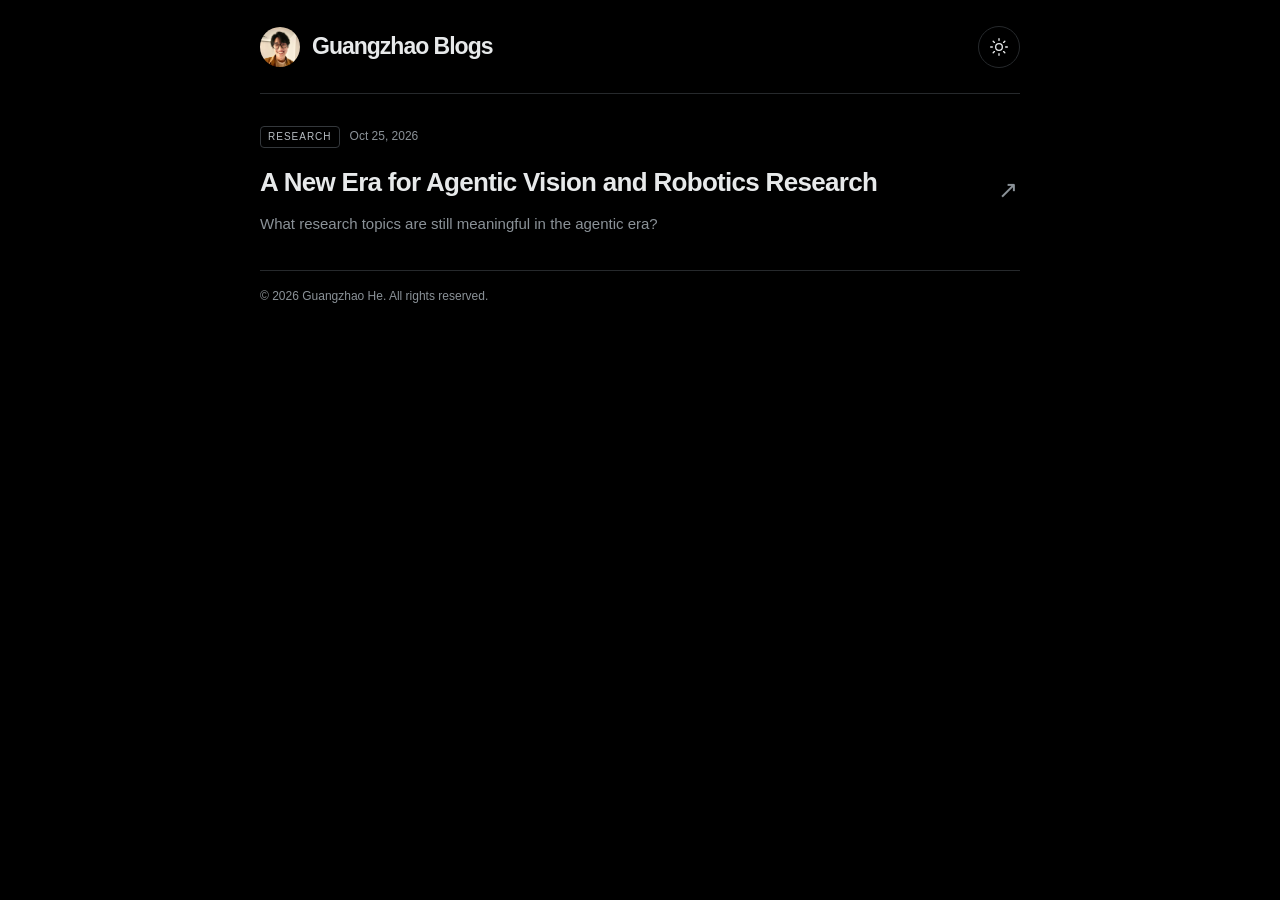
<file: blog/index.html>
<!doctype html>
<html lang="en">
  <head>
    <meta charset="utf-8">
    <meta name="viewport" content="width=device-width, initial-scale=1">
    <meta name="color-scheme" content="dark light">
    <meta name="description" content="Research, music, and everything else. By Guangzhao (Alex) He.">
    <title>Guangzhao Blogs</title>
    <link rel="icon" href="../images/AlexHe.jpg">
    <script src="theme.js?v=78858cc07d3a"></script>
    <link rel="stylesheet" href="blog.css?v=68e6e1115f8b">
    <script defer src="vendor/marked.umd.js?v=b82b9334406d"></script>
    <script defer src="vendor/purify.min.js?v=cd37898f9782"></script>
    <script defer src="blog.js?v=b8265cff23e1"></script>
  </head>
  <body>
    <a class="skip-link" href="#main">Skip to content</a>
    <div class="page">
      <header class="site-header">
        <a class="wordmark" href="https://www.guangzhaohe.com/" aria-label="Guangzhao Blogs, home">
          <img src="../images/AlexHe.jpg" width="40" height="40" alt="">
          <span>Guangzhao Blogs</span>
        </a>
        <button id="theme-toggle" class="theme-toggle" type="button" aria-label="Switch to day mode" title="Switch to day mode" hidden>
          <svg class="sun-icon" width="20" height="20" viewBox="0 0 24 24" fill="none" stroke="currentColor" stroke-width="1.6" stroke-linecap="round" aria-hidden="true"><circle cx="12" cy="12" r="4"/><path d="M12 2v2m0 16v2M2 12h2m16 0h2M5 5l1.5 1.5m11 11L19 19M5 19l1.5-1.5m11-11L19 5"/></svg>
          <svg class="moon-icon" width="20" height="20" viewBox="0 0 24 24" fill="none" stroke="currentColor" stroke-width="1.6" stroke-linecap="round" stroke-linejoin="round" aria-hidden="true"><path d="M20.8 13.3A9 9 0 0 1 10.7 3.2a9 9 0 1 0 10.1 10.1Z"/></svg>
        </button>
      </header>

      <main id="main">
        <section id="blog-index" aria-label="Blog">
          <div id="post-list" aria-live="polite"><p class="state-message">Loading posts…</p></div>
        </section>

        <article id="blog-article" hidden aria-labelledby="article-title">
          <a class="back-link" href="./"><span aria-hidden="true">←</span> Back to Home</a>
          <header class="article-header">
            <h1 id="article-title"></h1>
            <p id="article-description" class="article-description"></p>
            <div class="article-byline">
              <a class="author" href="../">
                <img src="../images/AlexHe.jpg" width="44" height="44" alt="">
                <span><strong>Guangzhao (Alex) He</strong><span class="author-caption" id="article-meta"></span></span>
              </a>
              <button class="copy-link" id="copy-link" type="button" aria-label="Copy article link" title="Copy article link">
                <svg width="20" height="20" viewBox="0 0 24 24" fill="none" stroke="currentColor" stroke-width="1.6" aria-hidden="true"><path d="m10 13 4-4m-6 6-1 1a4.24 4.24 0 0 1-6-6l4-4a4.24 4.24 0 0 1 6 0m2 2 1-1a4.24 4.24 0 0 1 6 6l-4 4a4.24 4.24 0 0 1-6 0" transform="translate(1 1)"/></svg>
              </button>
            </div>
            <p id="copy-status" class="copy-status" role="status"></p>
          </header>
          <div id="article-body" class="prose"></div>
        </article>
        <section id="error-state" class="error-state" hidden aria-live="polite">
          <p class="eyebrow">SOMETHING WENT WRONG</p>
          <h1 id="error-title">Unable to load this page.</h1>
          <p id="error-message"></p>
          <a href="./">← Back to blog</a>
        </section>
        <noscript><p class="state-message">Enable JavaScript to browse the blog. You can also read <a href="posts/a-new-era-for-agentic-vision-and-robotics-research.md">A New Era for Agentic Vision and Robotics Research as plain Markdown</a>.</p></noscript>
      </main>
      <footer class="copyright">© 2026 Guangzhao He. All rights reserved.</footer>
    </div>
  </body>
</html>
</file>
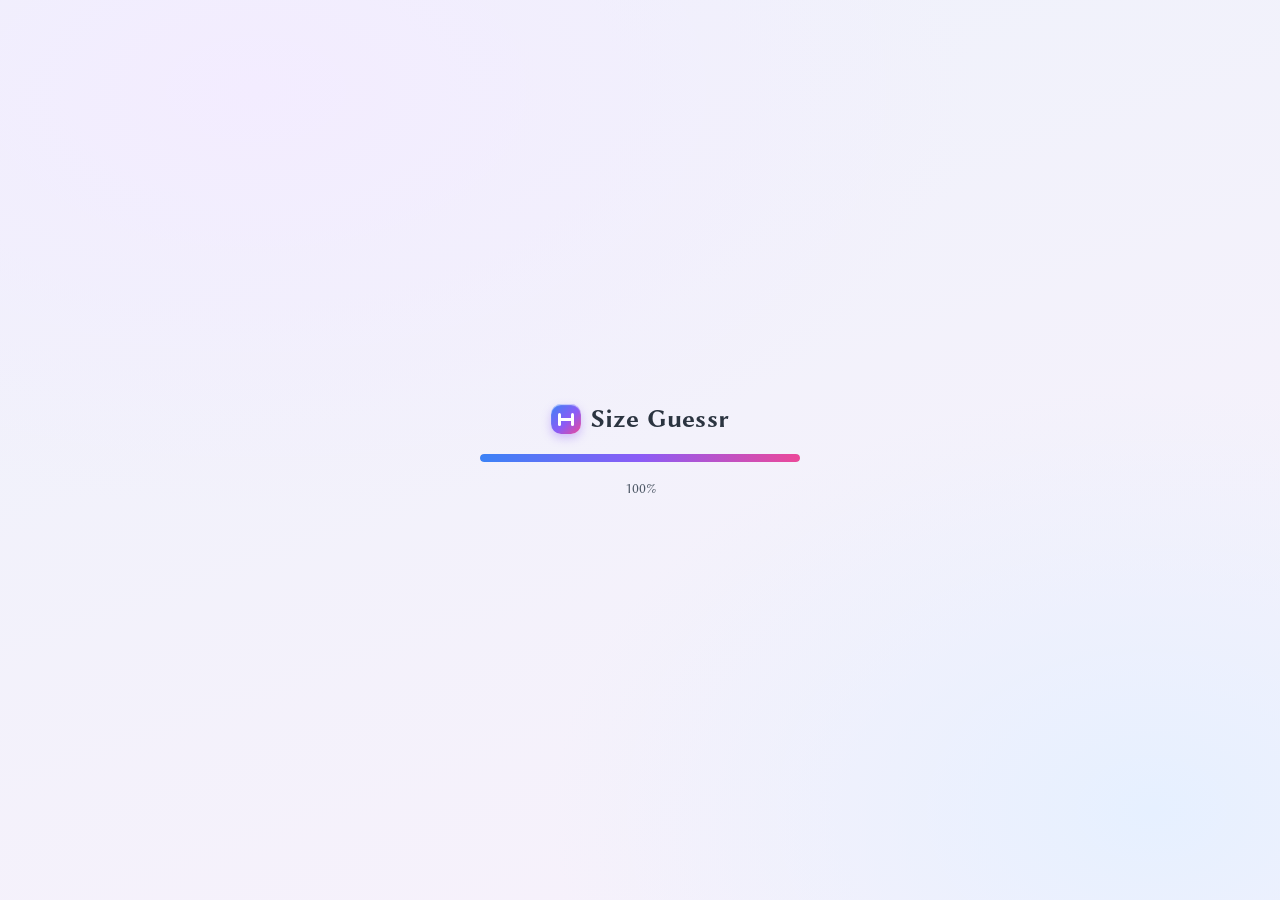
<file: easter/size-guessr/index.html>
<!doctype html>
<html lang="en">
<head>
<meta charset="utf-8">
<meta name="viewport" content="width=device-width, initial-scale=1">
<title>Size Guessr</title>
<meta name="description" content="Guess how big things are from a single photo, and try to beat two metric depth methods.">
<link rel="preconnect" href="https://fonts.googleapis.com">
<link rel="preconnect" href="https://fonts.gstatic.com" crossorigin>
<link href="https://fonts.googleapis.com/css2?family=Anton&display=swap" rel="stylesheet">
<link rel="stylesheet" href="style.css">
</head>
<body class="loading">
<div id="loader" role="progressbar" aria-label="Loading" aria-valuemin="0" aria-valuemax="100">
  <div class="brand"><span class="logo"><i></i></span>Size Guessr</div>
  <div class="lbar"><i id="lfill"></i></div>
  <div class="lpct" id="lpct">0%</div>
</div>
<div id="bg" aria-hidden="true">
  <div id="bgcam">
    <div id="world">
      <div class="wall" id="wall"></div>
      <div class="floor"></div>
    </div>
  </div>
</div>
<div id="viewport">
  <div id="cam">

    <div id="deck">
      <div class="glare"></div>

      <header class="top">
        <div class="brand"><span class="logo"><i></i></span>Size Guessr</div>
        <div class="roundtag" id="roundtag"></div>
      </header>

      <!-- menu -->
      <section class="screen menu" id="menu">
        <h1>How big is it, <em>really?</em></h1>
        <p class="lede">You get one photo and one ruler. Guess its real length. Two methods from our upcoming work guess too,
          and the guess closest to the measured truth takes the round.</p>
        <div class="versus">
          <div class="vs-card c-you"><b>You</b><span>eyes and intuition</span></div>
          <div class="vs-x">vs</div>
          <div class="vs-card c-a"><b>Method A</b><span>one photo in, metres out</span></div>
          <div class="vs-card c-b"><b>Method B</b><span>one photo in, metres out</span></div>
        </div>
        <div class="pick">
          <div class="pick-label">Rounds</div>
          <div class="seg" id="seg" role="radiogroup" aria-label="Number of rounds">
            <span class="seg-thumb"></span>
          </div>
        </div>
        <button class="btn primary" id="start">Start</button>
      </section>

      <!-- play -->
      <section class="screen play" id="play" hidden>
        <div class="board" id="board"></div>
        <div class="playgrid">
          <div class="stage" id="stage">
            <img id="imgA" alt="" draggable="false">
            <img id="imgB" alt="" draggable="false">
            <svg id="ruler" viewBox="0 0 960 640" preserveAspectRatio="none"></svg>
            <div class="tag" id="dstag"></div>
          </div>
          <div class="ctl">
            <h2 id="q"></h2>
            <div class="big" id="val"></div>
            <input type="range" id="slider" min="0" max="1000" value="500" aria-label="Your guess">
            <div class="scale"><span>1 cm</span><span>30 m</span></div>
            <button class="btn primary" id="go">Lock in</button>
            <div class="ans" id="ans"></div>
          </div>
        </div>
      </section>

      <!-- result -->
      <section class="screen result" id="result" hidden>
        <div class="rtitle" id="rtitle"></div>
        <div class="rsub" id="rsub"></div>
        <div class="board big-board" id="board2"></div>
        <div class="rstats" id="rstats"></div>
        <div class="endbtns">
          <button class="btn secondary share" type="button">Share</button>
          <button class="btn primary" id="again">Play again</button>
        </div>
      </section>

      <footer class="foot">Ground truth comes from depth sensors. Methods A and B see only the photo.</footer>
    </div>
  </div>
</div>

<!-- failure sequence -->
<div id="wasted" aria-live="assertive" hidden>
  <div class="band"><div class="word">WASTED</div></div>
  <div class="wsub" id="wsub"></div>
  <div class="endbtns">
    <button class="btn ghost share" type="button">Share</button>
    <button class="btn ghost" id="retry">Try again</button>
  </div>
</div>
<div id="confetti" aria-hidden="true"></div>
<div id="toast" role="status" aria-live="polite"></div>

<script src="questions.js"></script>
<script src="game.js"></script>
</body>
</html>
</file>
<file: blog/blog.css>
:root {
  color-scheme: dark;
  --bg: #000;
  --text: #e7e9ea;
  --muted: #8b9298;
  --line: #26292c;
  --blue: #59b4f5;
  --hover-text: #fff;
  --hover-bg: #090909;
  --button-hover: #181818;
  --tag-text: #b7bdc2;
  --tag-border: #34383c;
  --link-hover: #a0d8ff;
  --quote-border: #62696e;
  --quote-text: #aeb5ba;
  --inline-code-bg: #17191b;
  --code-bg: #0d0f10;
  --table-bg: #101214;
  --selection-bg: #1d5075;
  --selection-text: #fff;
  font-family: -apple-system, BlinkMacSystemFont, "Segoe UI", Helvetica, Arial, sans-serif;
  background: var(--bg);
  color: var(--text);
}

:root[data-theme="light"] {
  color-scheme: light;
  --bg: #fcfaf5;
  --text: #302c24;
  --muted: #716653;
  --line: #e3dfd6;
  --blue: #32677d;
  --hover-text: #19160f;
  --hover-bg: rgb(111 85 40 / 4%);
  --button-hover: #efebe3;
  --tag-text: #645a48;
  --tag-border: #d6cfc2;
  --link-hover: #204b60;
  --quote-border: #ab9978;
  --quote-text: #6a5d48;
  --inline-code-bg: #efebe3;
  --code-bg: #f5f2eb;
  --table-bg: #f2eee6;
  --selection-bg: #e9dfc9;
  --selection-text: #302c24;
  /* A small, pre-rendered tile adds paper grain without a live noise filter. */
  background-image: url('assets/paper-grain.png');
  background-size: 192px 192px;
}

* { box-sizing: border-box; }
[hidden] { display: none !important; }
body { margin: 0; }
a { color: inherit; text-decoration: none; }
button { font: inherit; }
a, button { -webkit-tap-highlight-color: transparent; }
a:focus-visible, button:focus-visible, [tabindex]:focus-visible { outline: 2px solid var(--blue); outline-offset: 5px; }
::selection { background: var(--selection-bg); color: var(--selection-text); }
.page { max-width: 840px; padding: 0 40px; margin: 0 auto; }
.site-header { height: 94px; display: flex; align-items: center; justify-content: space-between; gap: 12px; border-bottom: 1px solid var(--line); }
.wordmark { display: inline-flex; align-items: center; gap: 12px; font-size: 23px; font-weight: 750; letter-spacing: -1px; }
.wordmark img { border-radius: 50%; object-fit: cover; flex-shrink: 0; }
.intro h1 > span { color: var(--muted); }
.wordmark:hover, .site-footer a:hover, .back-link:hover { color: var(--hover-text); }
.theme-toggle { display: grid; place-items: center; width: 42px; height: 42px; flex-shrink: 0; border-radius: 50%; border: 1px solid var(--line); background: transparent; color: var(--text); cursor: pointer; }
.theme-toggle:hover { background: var(--button-hover); }
.moon-icon { display: none; }
:root[data-theme="light"] .sun-icon { display: none; }
:root[data-theme="light"] .moon-icon { display: block; }
.theme-toggle svg { transition: transform 350ms ease; }
.theme-toggle:hover svg { transform: rotate(18deg); }
.theme-toggle[aria-disabled="true"] { cursor: progress; }
@property --tide-radius {
  syntax: '<length>';
  inherits: false;
  initial-value: 0px;
}
.theme-wave { position: fixed; inset: 0; pointer-events: none; view-transition-name: theme-wave; }
.theme-tide::view-transition { pointer-events: none; }
.theme-tide::view-transition-group(root),
.theme-tide::view-transition-group(theme-wave),
.theme-tide::view-transition-old(root),
.theme-tide::view-transition-new(root),
.theme-tide::view-transition-old(theme-wave),
.theme-tide::view-transition-new(theme-wave) { animation: none; mix-blend-mode: normal; }
.theme-tide::view-transition-old(root) { z-index: 1; }
.theme-tide::view-transition-new(root) { z-index: 2; }
.theme-tide::view-transition-group(theme-wave) {
  z-index: 3;
  backdrop-filter: blur(3px) saturate(1.5) brightness(1.12);
  -webkit-backdrop-filter: blur(3px) saturate(1.5) brightness(1.12);
  background: linear-gradient(125deg, rgb(179 221 255 / 18%), rgb(255 255 255 / 30%) 40%, rgb(220 199 255 / 12%) 70%, rgb(155 223 239 / 18%));
  mask-image: radial-gradient(
    circle at var(--tide-x) var(--tide-y),
    transparent max(0px, calc(var(--tide-radius) - var(--tide-band))),
    #000 max(0px, calc(var(--tide-radius) - var(--tide-band) * 0.35)),
    #000 max(0px, calc(var(--tide-radius) + var(--tide-band) * 0.12)),
    transparent max(0px, calc(var(--tide-radius) + var(--tide-band) * 0.65))
  );
  pointer-events: none;
}
.theme-fade, .theme-fade * {
  transition: background-color 400ms ease, color 400ms ease, border-color 400ms ease;
}
.intro { padding: 70px 0 52px; }
.eyebrow { margin: 0 0 24px; color: var(--muted); font-size: 11px; letter-spacing: 2px; font-weight: 600; line-height: 1.5; }
.status-dot { display: inline-block; width: 6px; height: 6px; margin: 0 9px 1px 0; border-radius: 50%; background: var(--text); }
h1 { margin: 0; font-size: clamp(38px, 6vw, 58px); line-height: 1.08; letter-spacing: -2.6px; font-weight: 750; overflow-wrap: anywhere; }
.intro-description { color: var(--muted); font-size: 17px; line-height: 1.6; margin: 24px 0 30px; }
.author { display: inline-flex; align-items: center; gap: 12px; min-width: 0; }
.author img { border-radius: 50%; object-fit: cover; flex-shrink: 0; }
.author strong { display: block; font-size: 14px; font-weight: 600; line-height: 1.5; }
.author-caption { display: block; color: var(--muted); font-size: 13px; line-height: 1.5; margin-top: 1px; }
#article-meta { display: flex; flex-wrap: wrap; column-gap: 24px; row-gap: 2px; }
.post-card { display: block; position: relative; padding: 32px 40px 34px 0; border-bottom: 1px solid var(--line); transition: background 150ms ease; }
.post-card:hover { background: var(--hover-bg); }
.post-meta { display: flex; flex-wrap: wrap; align-items: center; gap: 10px; color: var(--muted); font-size: 12px; line-height: 1.6; }
.post-tag { color: var(--tag-text); border: 1px solid var(--tag-border); border-radius: 4px; font-size: 10px; letter-spacing: 1px; padding: 2px 7px; text-transform: uppercase; }
.post-card h3 { font-size: 26px; font-weight: 700; letter-spacing: -.7px; line-height: 1.25; margin: 18px 0 12px; overflow-wrap: anywhere; }
.post-card p { margin: 0; color: var(--muted); font-size: 15px; line-height: 1.7; max-width: 590px; }
.post-arrow { position: absolute; top: 82px; right: 2px; color: var(--muted); font-size: 24px; }
.post-card:hover .post-arrow { color: var(--text); }
.site-footer { display: flex; justify-content: space-between; flex-wrap: wrap; gap: 16px; padding: 32px 0 36px; margin-top: 56px; font-size: 12px; line-height: 1.5; color: var(--muted); }
.site-footer a span { margin-left: 5px; }
.back-link { display: inline-flex; align-items: center; gap: 10px; min-width: 44px; min-height: 44px; margin: 18px 0 30px; font-size: 14px; color: var(--muted); }
#blog-article { padding-bottom: max(36.4px, 7.9625vh); }
.copyright { padding: 16px 0 24px; color: var(--muted); font-size: 12px; line-height: 1.5; }
.article-header .eyebrow { margin-bottom: 20px; }
.article-header h1 { font-size: clamp(36px, 6vw, 54px); letter-spacing: -1.8px; line-height: 1.12; }
.article-description { color: var(--muted); font-size: 20px; line-height: 1.5; margin: 22px 0 30px; }
.article-byline { display: flex; align-items: center; justify-content: space-between; gap: 20px; }
.copy-link { display: grid; place-items: center; width: 42px; height: 42px; flex-shrink: 0; border-radius: 50%; border: 1px solid var(--line); background: transparent; color: var(--text); cursor: pointer; }
.copy-link:hover { background: var(--button-hover); }
.copy-status { min-height: 20px; margin: 8px 0; text-align: right; color: var(--muted); font-size: 12px; overflow-wrap: anywhere; }
.article-header { border-bottom: 1px solid var(--line); }
.prose { font-size: 18px; line-height: 1.8; padding-top: 16px; overflow-wrap: anywhere; }
.prose > :first-child { margin-top: 24px; }
.prose p { margin: 24px 0; }
.prose h1, .prose h2, .prose h3, .prose h4, .prose h5, .prose h6 { line-height: 1.3; margin: 40px 0 16px; letter-spacing: -.5px; font-weight: 700; }
.prose h1 { font-size: 34px; }
.prose h2 { font-size: 28px; }
.prose h3 { font-size: 23px; }
.prose h4, .prose h5, .prose h6 { font-size: 19px; }
.prose a, .state-message a, .error-state a { color: var(--blue); text-decoration: underline; text-underline-offset: 4px; }
.prose a:hover { color: var(--link-hover); }
.prose blockquote { border-left: 3px solid var(--quote-border); padding: 0 0 0 24px; margin: 30px 0; color: var(--quote-text); }
.prose ul, .prose ol { padding-left: 26px; margin: 24px 0; }
.prose li { padding-left: 5px; margin: 8px 0; }
.prose li > ul, .prose li > ol { margin: 8px 0; }
.prose input[type="checkbox"] { accent-color: var(--blue); margin-right: 8px; }
.prose code { font: .85em/1.6 "SFMono-Regular", Consolas, "Liberation Mono", monospace; background: var(--inline-code-bg); border-radius: 4px; padding: 3px 6px; }
.prose pre { background: var(--code-bg); border: 1px solid var(--line); border-radius: 10px; padding: 22px; overflow-x: auto; margin: 28px 0; }
.prose pre code { padding: 0; background: transparent; font-size: 14px; overflow-wrap: normal; }
.prose img { display: block; max-width: 100%; height: auto; border-radius: 10px; margin: 28px auto; }
.prose figure { margin: 32px 0; }
.prose figure > a { display: block; cursor: zoom-in; }
.prose figure img { width: 100%; margin: 0; }
.prose figcaption { margin-top: 10px; color: var(--muted); font-size: 12px; line-height: 1.6; }
.prose a[href^="#ref-"] { font-size: .75em; vertical-align: super; text-decoration: none; white-space: nowrap; }
.prose [id^="ref-"] { scroll-margin-top: 32px; }
.prose ol:has([id^="ref-"]) { font-size: 14px; line-height: 1.65; }
.prose li:has(> [id^="ref-"]:target) { background: var(--inline-code-bg); }
.prose .tweet-embed { position: relative; max-width: 550px; margin: 32px auto; }
:root[data-theme="dark"] .tweet-embed iframe { border-radius: 16px; overflow: hidden; }
.prose .tweet-fallback { padding: 20px; border: 1px solid var(--line); border-radius: 14px; font-size: 16px; }
.prose .tweet-fallback p { margin: 0 0 14px; }
.prose .tweet-fallback p:last-child { margin-bottom: 0; color: var(--muted); font-size: 13px; }
.tweet-pending { position: absolute; top: 0; width: 100%; visibility: hidden; pointer-events: none; }
.prose hr { border: 0; border-top: 1px solid var(--line); margin: 40px 0; }
.table-scroll { overflow-x: auto; margin: 28px 0; }
.prose table { border-collapse: collapse; width: 100%; font-size: 15px; text-align: left; }
.prose th, .prose td { padding: 12px 16px; border: 1px solid var(--line); min-width: 120px; }
.prose th { background: var(--table-bg); font-weight: 600; }
.article-end { margin-top: 48px; padding-top: 26px; border-top: 1px solid var(--line); display: flex; align-items: center; justify-content: space-between; gap: 20px; }
.article-end > span { font-size: 32px; color: var(--muted); }
.article-end a { font-size: 14px; }
.state-message { padding: 32px 0; color: var(--muted); line-height: 1.7; }
.error-state { padding: 70px 0; }
.error-state p { color: var(--muted); line-height: 1.7; }
.skip-link { position: absolute; top: -100px; left: 16px; padding: 12px; background: var(--text); color: var(--bg); z-index: 2; }
.skip-link:focus { top: 12px; }
@media (max-width: 600px) {
  .page { padding: 0 22px; }
  .site-header { height: 76px; }
  .wordmark { font-size: 21px; gap: 10px; }
  .intro { padding: 48px 0 38px; }
  h1 { letter-spacing: -1.8px; }
  .intro-description { font-size: 16px; }
  .post-card { padding-top: 26px; }
  .post-card h3 { font-size: 24px; }
  .back-link { margin-bottom: 32px; }
  .article-description { font-size: 18px; }
  .article-byline { gap: 12px; }
  .article-byline .author strong { font-size: 13px; }
  .article-byline .author-caption { font-size: 12px; }
  .prose { font-size: 17px; }
  .prose pre { padding: 16px; }
  .site-footer { margin-top: 40px; }
}
@media (prefers-reduced-motion: reduce) {
  * { transition: none !important; }
}
</file>
<file: easter/size-guessr/style.css>
@font-face { font-family: 'Biolinum'; src: url('fonts/LinBiolinum_R.otf') format('opentype'); font-weight: 400; font-display: swap; }
@font-face { font-family: 'Biolinum'; src: url('fonts/LinBiolinum_RB.otf') format('opentype'); font-weight: 700; font-display: swap; }

:root {
  --ink: #2b3440; --muted: #4e5866; --faint: #747d89;
  --blue: #3b82f6; --purple: #8b5cf6; --pink: #ec4899; --amber: #f59e0b; --green: #10a37f; --red: #e5484d;
  --you: #f59e0b; --a: #3b82f6; --b: #8b5cf6;
  --panel: #f5f6f8; --line: #e3e6eb;
  --bg1: #eef2fb; --bg2: #f8f1fb;
}
* { box-sizing: border-box; }
[hidden] { display: none !important; }
html, body { height: 100%; }
body {
  margin: 0; color: var(--ink); overflow: hidden;
  font: 18px/1.5 'Biolinum', 'Linux Biolinum O', Georgia, serif; -webkit-font-smoothing: antialiased;
  background: radial-gradient(1200px 700px at 20% 10%, #f3ecff 0%, transparent 60%),
              radial-gradient(1000px 700px at 90% 90%, #e6f0ff 0%, transparent 60%), linear-gradient(160deg, var(--bg1), var(--bg2));
}
button { font: inherit; color: inherit; }

/* ------------------------------------------------------------------ 3D scene */
#bg { position: fixed; inset: 0; perspective: 1300px; perspective-origin: 50% 45%; overflow: hidden; pointer-events: none; transition: filter .6s; }
#bgcam { position: absolute; inset: 0; transform-style: preserve-3d; }
#viewport { position: fixed; inset: 0; perspective: 1300px; perspective-origin: 50% 45%; overflow-x: hidden; overflow-y: auto; }
#cam { position: relative; min-height: 100%; transform-style: preserve-3d; display: grid; place-items: center; padding: 28px 16px; pointer-events: none; }

#world { position: absolute; inset: 0; transform-style: preserve-3d; }
#world .wall { position: absolute; left: 50%; top: 50%; width: 4400px; height: 2300px; margin: -1150px 0 0 -2200px;
  transform: translateZ(-900px); display: grid; grid-template-columns: repeat(16, 1fr); gap: 22px; align-content: center; opacity: .2;
  filter: saturate(.7) blur(1.2px); transition: opacity 1.2s, filter 1.2s; }
#world .wall i { display: block; border-radius: 14px; background: #fff center / cover no-repeat; aspect-ratio: 3 / 2;
  box-shadow: 0 10px 30px rgba(31, 41, 55, .18); }
#world .floor { position: absolute; left: 50%; top: 50%; width: 5000px; height: 3000px; margin: -1500px 0 0 -2500px;
  transform: translateY(560px) rotateX(90deg); opacity: .35;
  background-image: linear-gradient(rgba(43, 52, 64, .18) 1.5px, transparent 1.5px), linear-gradient(90deg, rgba(43, 52, 64, .18) 1.5px, transparent 1.5px);
  background-size: 120px 120px; -webkit-mask-image: radial-gradient(closest-side, #000 30%, transparent 100%); mask-image: radial-gradient(closest-side, #000 30%, transparent 100%);
  transition: opacity 1.2s; }

/* ------------------------------------------------------------------ deck (glass card) */
#deck { position: relative; width: min(1160px, 100%); border-radius: 30px; padding: 18px 22px 14px;
  background: rgba(255, 255, 255, .62); -webkit-backdrop-filter: blur(26px) saturate(1.7); backdrop-filter: blur(26px) saturate(1.7);
  box-shadow: inset 0 1px 0 rgba(255, 255, 255, .95), inset 0 0 0 1px rgba(255, 255, 255, .55), 0 40px 80px -20px rgba(31, 41, 55, .35), 0 12px 30px rgba(31, 41, 55, .12);
  transform-style: flat; will-change: transform; pointer-events: auto; }
#deck .glare { position: absolute; inset: 0; border-radius: inherit; pointer-events: none; mix-blend-mode: soft-light;
  background: radial-gradient(600px 400px at var(--gx, 30%) var(--gy, 0%), rgba(255, 255, 255, .9), transparent 60%); }

.top { display: flex; align-items: center; justify-content: space-between; margin-bottom: 10px; }
.brand { display: flex; align-items: center; gap: 10px; font-weight: 700; font-size: 22px; letter-spacing: .2px; }
.logo { width: 30px; height: 30px; border-radius: 10px; position: relative; background: linear-gradient(135deg, var(--blue), var(--purple) 55%, var(--pink));
  box-shadow: inset 0 1px 1px rgba(255, 255, 255, .7), 0 4px 10px rgba(139, 92, 246, .35); }
.logo i { position: absolute; left: 7px; right: 7px; top: 14px; height: 3px; border-radius: 2px; background: #fff; }
.logo i::before, .logo i::after { content: ''; position: absolute; top: -5px; width: 3px; height: 13px; border-radius: 2px; background: #fff; }
.logo i::before { left: 0; } .logo i::after { right: 0; }
.roundtag { color: var(--muted); font-size: 16px; font-variant-numeric: tabular-nums; }
.foot { margin-top: 12px; color: var(--faint); font-size: 13px; text-align: center; }

/* glass pills and buttons */
.btn { border: 0; cursor: pointer; border-radius: 999px; padding: 12px 28px; font-weight: 700; font-size: 18px; transition: transform .15s, box-shadow .2s, opacity .2s; }
.btn.primary { color: #fff; background: linear-gradient(135deg, #4f8df7, #8b5cf6 60%, #d946a8);
  box-shadow: inset 0 1px 1px rgba(255, 255, 255, .6), inset 0 -2px 6px rgba(0, 0, 0, .12), 0 8px 22px rgba(139, 92, 246, .35); }
.btn.primary:hover { transform: translateY(-1px) scale(1.02); }
.btn.primary:active { transform: scale(.98); }
.btn:disabled { opacity: .45; cursor: default; transform: none; }
.btn.ghost { color: #fff; background: rgba(255, 255, 255, .14); box-shadow: inset 0 0 0 1.5px rgba(255, 255, 255, .55); -webkit-backdrop-filter: blur(8px); backdrop-filter: blur(8px); }

/* ------------------------------------------------------------------ menu */
.menu { text-align: center; padding: 18px 10px 6px; }
.menu h1 { font-size: clamp(34px, 5vw, 58px); line-height: 1.05; margin: 8px 0 12px; }
.menu h1 em { font-style: normal; background: linear-gradient(90deg, var(--blue), var(--purple), var(--pink)); -webkit-background-clip: text; background-clip: text; color: transparent; }
.lede { max-width: 640px; margin: 0 auto 22px; color: var(--muted); font-size: 19px; }
.versus { display: flex; justify-content: center; align-items: center; gap: 12px; flex-wrap: wrap; margin-bottom: 26px; }
.vs-card { min-width: 170px; padding: 12px 16px; border-radius: 18px; background: rgba(255, 255, 255, .75); display: flex; flex-direction: column;
  box-shadow: inset 0 0 0 2px color-mix(in srgb, var(--c) 55%, transparent), 0 6px 16px rgba(31, 41, 55, .08); }
.vs-card b { color: var(--c); font-size: 20px; } .vs-card span { color: var(--faint); font-size: 14px; }
.vs-x { font-weight: 700; color: var(--faint); font-size: 20px; padding: 0 4px; }
.c-you { --c: var(--you); } .c-a { --c: var(--a); } .c-b { --c: var(--b); }

.pick { display: flex; flex-direction: column; align-items: center; gap: 8px; margin-bottom: 22px; }
.pick-label { color: var(--muted); font-size: 15px; text-transform: uppercase; letter-spacing: 1.5px; }
.seg { position: relative; display: inline-flex; padding: 5px; border-radius: 999px; background: rgba(120, 130, 150, .14);
  box-shadow: inset 0 1px 3px rgba(31, 41, 55, .12); }
.seg button { position: relative; z-index: 1; border: 0; background: none; cursor: pointer; padding: 9px 22px; border-radius: 999px; font-weight: 700; font-size: 18px; color: var(--muted);
  font-variant-numeric: tabular-nums; transition: color .25s; }
.seg button[aria-checked=true] { color: var(--ink); }
.seg-thumb { position: absolute; top: 5px; bottom: 5px; left: 0; width: 0; border-radius: 999px; background: rgba(255, 255, 255, .92);
  box-shadow: inset 0 1px 1px #fff, 0 3px 10px rgba(31, 41, 55, .15), 0 0 0 .5px rgba(31, 41, 55, .06);
  transition: left .45s cubic-bezier(.3, 1.5, .5, 1), width .45s cubic-bezier(.3, 1.5, .5, 1); }
/* loader: nothing shows until every image and font is in */
#loader { position: fixed; inset: 0; z-index: 60; display: flex; flex-direction: column; align-items: center; justify-content: center; gap: 16px;
  transition: opacity .6s, visibility .6s; }
#loader .brand { font-size: 26px; }
#loader .lbar { width: min(320px, 70vw); height: 8px; border-radius: 8px; background: rgba(120, 130, 150, .18); overflow: hidden;
  box-shadow: inset 0 1px 2px rgba(31, 41, 55, .12); }
#loader .lbar i { display: block; height: 100%; width: 0; border-radius: 8px; background: linear-gradient(90deg, var(--blue), var(--purple), var(--pink)); transition: width .25s ease-out; }
#loader .lpct { color: var(--muted); font-size: 15px; font-variant-numeric: tabular-nums; }
body.loading #bg, body.loading #viewport { opacity: 0; visibility: hidden; }
#bg, #viewport { transition: opacity .8s ease-out; }
body:not(.loading) #loader { opacity: 0; visibility: hidden; pointer-events: none; }

/* ------------------------------------------------------------------ play */
.board { display: grid; grid-template-columns: repeat(3, 1fr); gap: 10px; margin-bottom: 12px; }
.player { display: flex; align-items: center; justify-content: space-between; padding: 8px 16px; border-radius: 16px; background: rgba(255, 255, 255, .72);
  box-shadow: inset 0 0 0 1.5px color-mix(in srgb, var(--c) 35%, transparent); transition: transform .35s cubic-bezier(.3, 1.6, .5, 1), box-shadow .3s; }
.player .pname { font-weight: 700; color: var(--c); }
.player .pscore { font-size: 28px; font-weight: 700; line-height: 1.1; font-variant-numeric: tabular-nums; }
.player.won { transform: translateY(-2px) scale(1.04); box-shadow: inset 0 0 0 2.5px var(--c), 0 8px 20px color-mix(in srgb, var(--c) 35%, transparent); }
.player.bump .pscore { animation: bump .5s; }
@keyframes bump { 40% { transform: scale(1.45); } }

.playgrid { display: grid; grid-template-columns: 1.55fr 1fr; gap: 18px; align-items: start; }
.stage { position: relative; aspect-ratio: 3 / 2; border-radius: 20px; overflow: hidden; background: #dfe3ea;
  box-shadow: 0 18px 40px -12px rgba(31, 41, 55, .45); }
.stage img { position: absolute; inset: 0; width: 100%; height: 100%; object-fit: cover; transition: opacity .35s; user-select: none; }
.stage svg { position: absolute; inset: 0; width: 100%; height: 100%; overflow: visible; }
.stage .tag { position: absolute; left: 12px; bottom: 12px; padding: 3px 12px; border-radius: 999px; font-size: 13px; color: #fff;
  background: rgba(20, 24, 32, .45); -webkit-backdrop-filter: blur(10px); backdrop-filter: blur(10px); }
.ruler-halo { stroke: #fff; stroke-width: 10; stroke-linecap: round; opacity: .9; }
.ruler-line { stroke: var(--you); stroke-width: 5; stroke-linecap: round; stroke-dasharray: var(--len); stroke-dashoffset: var(--len); animation: draw .6s .1s ease-out forwards; }
.ruler-end { fill: var(--you); stroke: #fff; stroke-width: 3.5; transform-box: fill-box; transform-origin: center; animation: pop .35s ease-out backwards; }
@keyframes draw { to { stroke-dashoffset: 0; } }
@keyframes pop { from { transform: scale(0); } }
.gt-label rect { fill: rgba(16, 163, 127, .95); }
.gt-label text { fill: #fff; font: 700 26px 'Biolinum', Georgia, serif; }
.gt-label { animation: rise .4s ease-out; }
@keyframes rise { from { opacity: 0; transform: translateY(10px); } }

.ctl { padding: 16px 18px; border-radius: 22px; background: rgba(255, 255, 255, .6); box-shadow: inset 0 0 0 1px rgba(255, 255, 255, .8), 0 8px 24px rgba(31, 41, 55, .08); }
.ctl h2 { font-size: 24px; margin: 0 0 2px; line-height: 1.2; }
.big { font-size: 44px; font-weight: 700; color: var(--you); font-variant-numeric: tabular-nums; line-height: 1.2; }
input[type=range] { -webkit-appearance: none; appearance: none; width: 100%; height: 30px; background: none; cursor: pointer; margin: 4px 0 0; }
input[type=range]::-webkit-slider-runnable-track { height: 8px; border-radius: 8px; background: linear-gradient(90deg, #fde7b8, var(--you)); }
input[type=range]::-moz-range-track { height: 8px; border-radius: 8px; background: linear-gradient(90deg, #fde7b8, var(--you)); }
input[type=range]::-webkit-slider-thumb { -webkit-appearance: none; width: 30px; height: 30px; margin-top: -11px; border-radius: 50%; background: #fff;
  box-shadow: 0 2px 8px rgba(31, 41, 55, .3), inset 0 0 0 1px rgba(0, 0, 0, .05); }
input[type=range]::-moz-range-thumb { width: 30px; height: 30px; border: 0; border-radius: 50%; background: #fff; box-shadow: 0 2px 8px rgba(31, 41, 55, .3); }
input[type=range]:disabled { opacity: .5; cursor: default; }
.scale { display: flex; justify-content: space-between; color: var(--faint); font-size: 13px; margin: 0 2px 12px; }
.ctl .btn { width: 100%; }

.ans { display: grid; grid-template-columns: auto 1fr auto; gap: 8px 10px; align-items: center; margin-top: 14px; }
.ans:empty { display: none; }
.ans .n { font-weight: 700; font-size: 16px; color: var(--c); white-space: nowrap; }
.ans .n.win::after { content: ' ★'; color: var(--amber); }
.ans .bar { height: 10px; border-radius: 99px; background: rgba(120, 130, 150, .15); position: relative; overflow: hidden; }
.ans .bar i { position: absolute; left: 0; top: 0; bottom: 0; width: 0; border-radius: 99px; background: var(--c); transition: width .7s cubic-bezier(.2, .8, .2, 1); }
.ans .v { font-weight: 700; white-space: nowrap; text-align: right; font-variant-numeric: tabular-nums; font-size: 16px; }
.ans .v small { color: var(--faint); font-weight: 400; font-size: 13px; margin-left: 4px; }
.c-gt { --c: var(--green); }

/* ------------------------------------------------------------------ result */
.result { text-align: center; padding: 26px 10px 10px; }
.rtitle { font-size: clamp(32px, 5vw, 54px); font-weight: 700; line-height: 1.1; background: linear-gradient(90deg, var(--blue), var(--purple), var(--pink));
  -webkit-background-clip: text; background-clip: text; color: transparent; }
.rsub { color: var(--muted); margin: 8px 0 22px; font-size: 19px; }
.big-board { max-width: 720px; margin: 0 auto 18px; }
.big-board .player { flex-direction: column; padding: 14px; }
.big-board .pscore { font-size: 44px; }
.rstats { color: var(--muted); font-size: 16px; margin-bottom: 22px; }

/* ------------------------------------------------------------------ failure sequence */
body.dying #cam, body.dying #bgcam { animation: camera 4.2s cubic-bezier(.25, .1, .1, 1) forwards; }
body.dying #viewport, body.dying #bg { filter: grayscale(1) contrast(1.12) brightness(.82); transition: filter 1.6s ease-in .2s; }
body.dying #viewport { overflow: hidden; }
body.dying #deck { background: rgba(255, 255, 255, .88); transition: background 1s; }
body.dying #world .wall { opacity: .75; filter: blur(0); }
body.dying #world .floor { opacity: .8; }
#viewport { transition: filter .6s; }
@keyframes camera {
  0%   { transform: translate3d(0, 0, 0) rotateX(0) rotateY(0) rotateZ(0); }
  30%  { transform: translate3d(0, 0, 60px) rotateX(3deg) rotateY(-6deg) rotateZ(-.5deg); }
  100% { transform: translate3d(-40px, 10px, -260px) rotateX(12deg) rotateY(-24deg) rotateZ(-2.5deg); }
}
#wasted { position: fixed; inset: 0; z-index: 50; display: flex; flex-direction: column; align-items: center; justify-content: center; gap: 16px; pointer-events: none;
  background: radial-gradient(ellipse at center, transparent 35%, rgba(0, 0, 0, .55) 100%); opacity: 0; animation: fadein 1.2s .3s forwards; }
#wasted .band { align-self: stretch; padding: 18px 0 10px; background: linear-gradient(180deg, transparent, rgba(0, 0, 0, .55) 22%, rgba(0, 0, 0, .55) 78%, transparent);
  opacity: 0; animation: fadein .6s 1.5s forwards; }
#wasted .word { font-family: 'Anton', Impact, 'Arial Narrow Bold', sans-serif; font-size: clamp(72px, 13vw, 168px); line-height: 1; text-align: center; letter-spacing: 4px;
  color: #b3151b; -webkit-text-stroke: 3px #120404; paint-order: stroke fill; text-shadow: 0 4px 0 rgba(0, 0, 0, .45), 0 0 40px rgba(179, 21, 27, .35);
  opacity: 0; transform: scale(1.35); animation: stamp .55s 1.6s cubic-bezier(.2, .9, .25, 1) forwards; }
#wasted .wsub { color: #f2f2f2; font-size: 20px; text-shadow: 0 2px 8px #000; opacity: 0; animation: fadein .6s 2.6s forwards; text-align: center;
  padding: 6px 18px; border-radius: 999px; background: rgba(0, 0, 0, .45); }
#wasted .endbtns { opacity: 0; animation: fadein .6s 3.2s forwards; }
#wasted .btn { pointer-events: auto; }
@keyframes fadein { to { opacity: 1; } }
@keyframes stamp { 0% { opacity: 0; transform: scale(1.35); } 60% { opacity: 1; transform: scale(.97); } 100% { opacity: 1; transform: scale(1); } }

/* ------------------------------------------------------------------ win confetti */
#confetti { position: fixed; inset: 0; pointer-events: none; z-index: 40; overflow: hidden; }
#confetti i { position: absolute; top: -20px; width: 10px; height: 16px; border-radius: 2px; animation: fall linear forwards; }
@keyframes fall { to { transform: translate3d(var(--dx), 110vh, 0) rotate(var(--rot)); } }

/* ------------------------------------------------------------------ small screens */
@media (max-width: 820px) {
  #viewport { perspective: none; }
  #bg { display: none; }
  #cam { padding: 16px; place-items: start center; }
  #deck { padding: 14px 14px 10px; border-radius: 24px; }
  .playgrid { grid-template-columns: 1fr; gap: 12px; }
  .board { gap: 6px; } .player { padding: 6px 10px; } .player .pscore { font-size: 22px; } .player .pname { font-size: 15px; }
  .big { font-size: 36px; }
  .seg button { padding: 8px 13px; font-size: 16px; }
  .vs-card { min-width: 0; flex: 1 1 40%; }
  .vs-x { display: none; }
  body.dying #cam, body.dying #bgcam { animation: none; }
}
@media (prefers-reduced-motion: reduce) {
  body.dying #cam, body.dying #bgcam { animation: none; }
  .ruler-line { animation: none; stroke-dashoffset: 0; }
}

/* ------------------------------------------------------------------ share */
.endbtns { display: flex; gap: 12px; justify-content: center; flex-wrap: wrap; }
.btn.secondary { color: var(--ink); background: rgba(255, 255, 255, .85); box-shadow: inset 0 1px 1px #fff, inset 0 0 0 1px rgba(31, 41, 55, .1), 0 6px 16px rgba(31, 41, 55, .1); }
.btn.secondary:hover { transform: translateY(-1px) scale(1.02); }
.btn.share::before { content: ''; display: inline-block; width: 15px; height: 15px; margin: 0 8px -2px 0; background: currentColor;
  -webkit-mask: url("data:image/svg+xml,%3Csvg xmlns='http://www.w3.org/2000/svg' viewBox='0 0 24 24' fill='none' stroke='black' stroke-width='2.4' stroke-linecap='round' stroke-linejoin='round'%3E%3Cpath d='M12 15V3M7 8l5-5 5 5M5 13v6a2 2 0 0 0 2 2h10a2 2 0 0 0 2-2v-6'/%3E%3C/svg%3E") center / contain no-repeat;
          mask: url("data:image/svg+xml,%3Csvg xmlns='http://www.w3.org/2000/svg' viewBox='0 0 24 24' fill='none' stroke='black' stroke-width='2.4' stroke-linecap='round' stroke-linejoin='round'%3E%3Cpath d='M12 15V3M7 8l5-5 5 5M5 13v6a2 2 0 0 0 2 2h10a2 2 0 0 0 2-2v-6'/%3E%3C/svg%3E") center / contain no-repeat; }
#toast { position: fixed; left: 50%; bottom: 28px; z-index: 70; transform: translate(-50%, 20px); opacity: 0; pointer-events: none; padding: 10px 20px; border-radius: 999px;
  color: #fff; background: rgba(20, 24, 32, .82); -webkit-backdrop-filter: blur(12px); backdrop-filter: blur(12px); font-size: 16px; transition: opacity .25s, transform .25s; }
#toast.on { opacity: 1; transform: translate(-50%, 0); }
</file>
